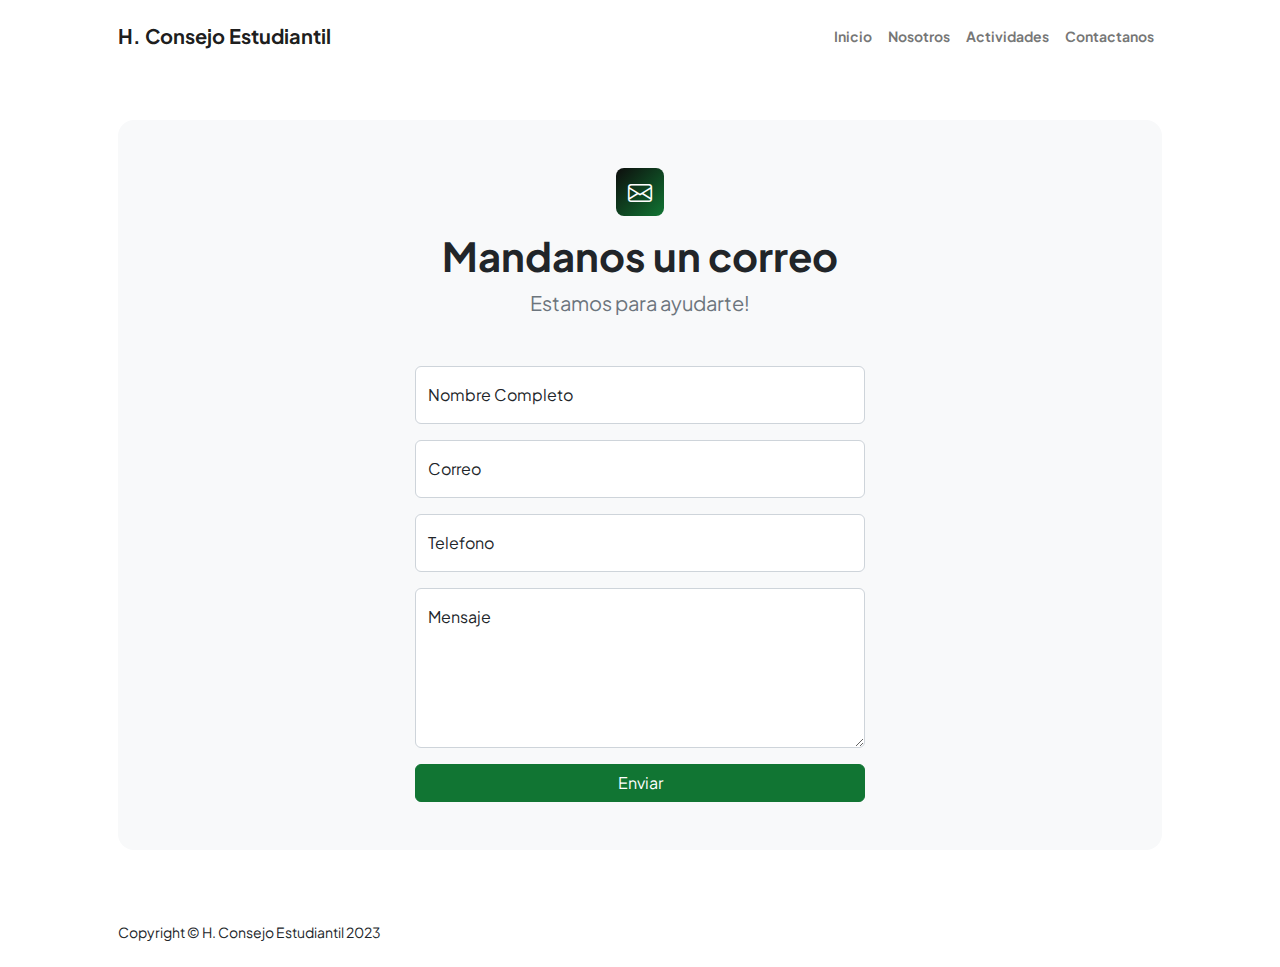
<file: views/contact.html>
<!DOCTYPE html>
<html lang="en">
    <head>
        <meta charset="utf-8" />
        <meta name="viewport" content="width=device-width, initial-scale=1, shrink-to-fit=no" />
        <meta name="description" content />
        <meta name="author" content />
        <title>Modern Business - Start Bootstrap Template</title>
        <link rel="icon" type="image/x-icon" href="assets/favicon.ico" />
        <link rel="preconnect" href="https://fonts.googleapis.com" />
        <link rel="preconnect" href="https://fonts.gstatic.com" crossorigin />
        <link href="https://fonts.googleapis.com/css2?family=Plus+Jakarta+Sans:wght@100;200;300;400;500;600;700;800;900&amp;display=swap" rel="stylesheet" />
        <link href="https://cdn.jsdelivr.net/npm/bootstrap-icons@1.8.1/font/bootstrap-icons.css" rel="stylesheet" />
        <link href="../assets/css/styles.css" rel="stylesheet" />
    </head>
    <body class="d-flex flex-column">
        <main class="flex-shrink-0">
            <!-- Navigation-->
            <nav class="navbar navbar-expand-lg navbar-light bg-white py-3">
                <div class="container px-5">
                    <a class="navbar-brand" href="../index.html"><span class="fw-bolder text-primary">H. Consejo Estudiantil</span></a>
                    <button class="navbar-toggler" type="button" data-bs-toggle="collapse" data-bs-target="#navbarSupportedContent" aria-controls="navbarSupportedContent" aria-expanded="false" aria-label="Toggle navigation"><span class="navbar-toggler-icon"></span></button>
                    <div class="collapse navbar-collapse" id="navbarSupportedContent">
                        <ul class="navbar-nav ms-auto mb-2 mb-lg-0 small fw-bolder">
                            <li class="nav-item"><a class="nav-link" href="../index.html">Inicio</a></li>
                            <li class="nav-item"><a class="nav-link" href="nosotros.html">Nosotros</a></li>
                            <li class="nav-item"><a class="nav-link" href="actividades.html">Actividades</a></li>
                            <li class="nav-item"><a class="nav-link" href="contact.html">Contactanos</a></li>
                        </ul>
                    </div>
                </div>
            </nav>
            <!-- Page content-->
            <section class="py-5">
                <div class="container px-5">
                    <!-- Contactanos form-->
                    <div class="bg-light rounded-4 py-5 px-4 px-md-5">
                        <div class="text-center mb-5">
                            <div class="feature bg-primary bg-gradient-primary-to-secondary text-white rounded-3 mb-3"><i class="bi bi-envelope"></i></div>
                            <h1 class="fw-bolder">Mandanos un correo</h1>
                            <p class="lead fw-normal text-muted mb-0">Estamos para ayudarte!</p>
                        </div>
                        <div class="row gx-5 justify-content-center">
                            <div class="col-lg-8 col-xl-6">
                                <form id="contactForm" data-sb-form-api-token="API_TOKEN">
                                    <div class="form-floating mb-3">
                                        <input class="form-control" id="name" type="text" placeholder="Enter your name..." data-sb-validations="required" />
                                        <label for="name">Nombre Completo</label>
                                    </div>
                                    <div class="form-floating mb-3">
                                        <input class="form-control" id="email" type="email" placeholder="name@example.com" data-sb-validations="required,email" />
                                        <label for="email">Correo</label>
                                    </div>
                                    <div class="form-floating mb-3">
                                        <input class="form-control" id="phone" type="tel" placeholder="(123) 456-7890" data-sb-validations="required" />
                                        <label for="phone">Telefono</label>
                                    </div>
                                    <div class="form-floating mb-3">
                                        <textarea class="form-control" id="message" type="text" placeholder="Enter your message here..." style="height: 10rem" data-sb-validations="required"></textarea>
                                        <label for="message">Mensaje</label>
                                    </div>
                                    <div class="d-none" id="submitSuccessMessage">
                                        <div class="text-center mb-3">
                                            <div class="fw-bolder">Correo enviado correctamente!</div>
                                        </div>
                                    </div>
                                    <div class="d-none" id="submitErrorMessage"><div class="text-center text-danger mb-3">Error al enviar informacion!</div></div>
                                    <div class="d-grid"><button class="btn btn-primary" id="submitButton" type="submit">Enviar</button></div>
                                </form>
                            </div>
                        </div>
                    </div>
                </div>
            </section>
        </main>
        <!-- Footer-->
        <footer class="bg-white py-4 mt-auto">
            <div class="container px-5">
                <div class="row align-items-center justify-content-between flex-column flex-sm-row">
                    <div class="col-auto"><div class="small m-0">Copyright &copy; H. Consejo Estudiantil 2023</div></div>
                </div>
            </div>
        </footer>
    </body>
</html>
</file>
